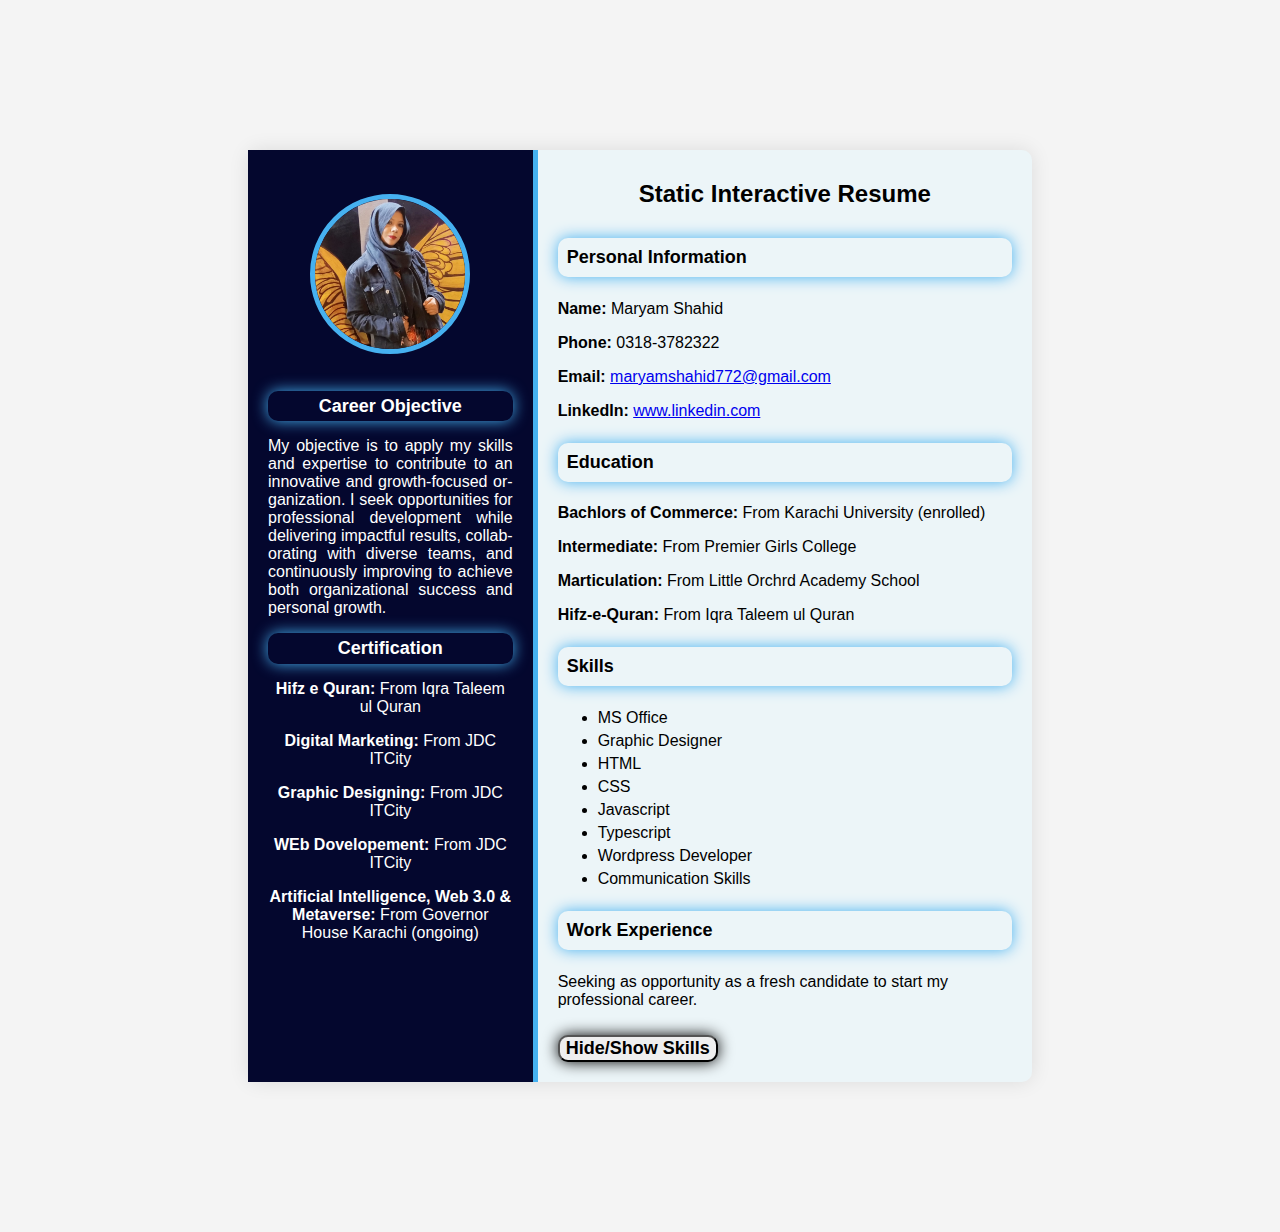
<file: Milestone1-2/index.html>
<!DOCTYPE html>
<html lang="en">
<head>
    <meta charset="UTF-8">
    <meta name="viewport" content="width=device-width, initial-scale=1.0">
    <title>Static Interactive Resume</title>
    <link rel="stylesheet" href="style.css">
</head>
<body>
    <div class="resume-container">
        <!-- left section -->
         <div class="left-section">
            <img src="profile.jpg" alt="Profile Picture" class="profile-picture">
            <section id="objective">
                <h3 style="color: white;">Career Objective </h3>
                <p style="text-align: justify; hyphens: auto;">My objective is to apply my skills and expertise to contribute to an innovative and growth-focused organization. I seek opportunities for professional development while delivering impactful results, collaborating with diverse teams, and continuously improving to achieve both organizational success and personal growth.</p>
            </section>

            <section id="certification">
                <h3 style="color: white;"> Certification </h3>
                <p><b>Hifz e Quran:</b> From Iqra Taleem ul Quran</p>
                <p><b>Digital Marketing:</b> From JDC ITCity</p>
                <p><b>Graphic Designing:</b> From JDC ITCity</p>
                <p><b>WEb Dovelopement:</b> From JDC ITCity</p>
                <p><b>Artificial Intelligence, Web 3.0 & Metaverse:</b> From Governor House Karachi (ongoing)</p>
            </section>

         </div>

         <!-- Right section -->
          <div class="right-section">
            <h1> Static Interactive Resume </h1>
            <!-- Personal Information section-->
            <section id="personal-info">
                <h3> Personal Information </h3>
                <p><b>Name:</b> Maryam Shahid</p>
                <p><b>Phone:</b> 0318-3782322</p>
                <p><b>Email:</b> <a href="emailto:maryamshahid772@gmail.com">maryamshahid772@gmail.com</a></p>
                <p><b>LinkedIn:</b> <a href="https://www.linkedin.com/in/maryam-shahid-b2765529a" target="_blank">www.linkedin.com</a></p>
            </section>

            <!-- Education section -->

            <section id="education">
                <h3> Education </h3>
                <p><b>Bachlors of Commerce:</b> From Karachi University (enrolled)</p>
                <p><b>Intermediate:</b> From Premier Girls College</p>
                <p><b>Marticulation:</b> From Little Orchrd Academy School</p>
                <p><b>Hifz-e-Quran:</b> From Iqra Taleem ul Quran</p>
            </section>

            <!-- skills section -->

            <section id="skills">
                <h3> Skills </h3>
                <ul>
                    <li> MS Office</li>
                    <li> Graphic Designer </li>
                    <li> HTML </li>
                    <li> CSS </li>
                    <li> Javascript </li>
                    <li> Typescript </li>
                    <li> Wordpress Developer </li>
                    <li> Communication Skills </li>
                </ul>
            </section>

            <!-- Work experience section -->

            <section id="work-experience">
                <h3> Work Experience </h3>
                <p> Seeking as opportunity as a fresh candidate to start my professional career. </p>
            </section>

            <!-- Button to toggle Skills Section -->

            <button id="toggle-skills"><b>Hide/Show Skills</b></button>

          </div>
    </div>
    <script src="script.js"></script>
</body>
</html>
</file>
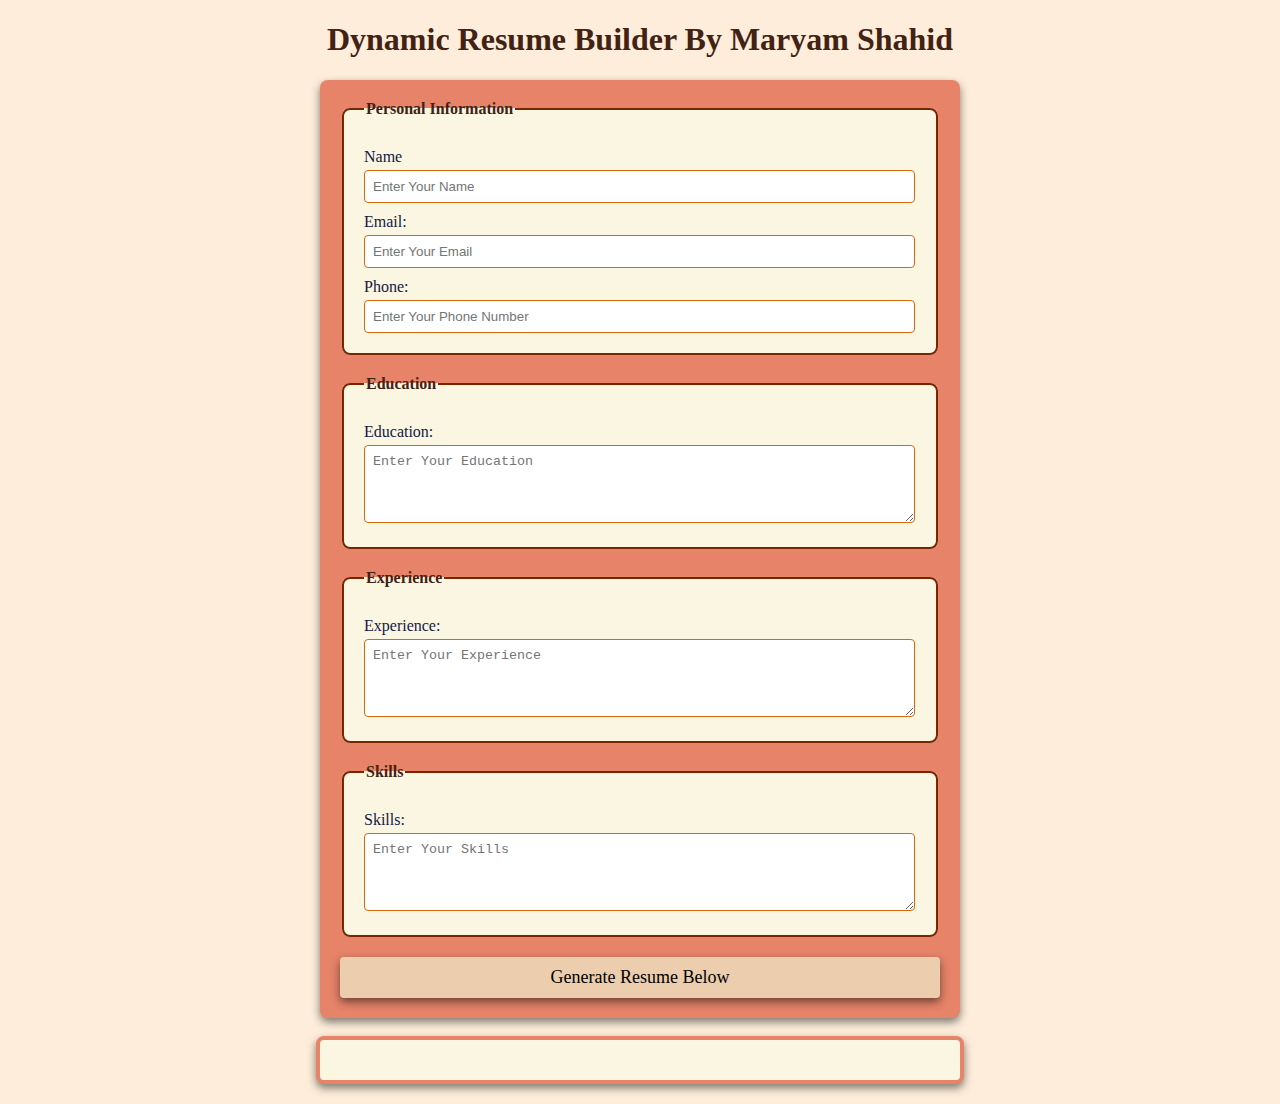
<file: Milestone3/index.html>
<!DOCTYPE html>
<html lang="en">
<head>
    <meta charset="UTF-8">
    <meta name="viewport" content="width=device-width, initial-scale=1.0">
    <title>Dynamic Resume Builder</title>
    <link rel="stylesheet" href="style.css">
</head>
<body> 
    <h1> Dynamic Resume Builder By Maryam Shahid </h1>
    <form id="resume">
        <fieldset>
            <legend> Personal Information </legend>
            <label for="name">Name</label>
            <input type="text" id="name" name="name" placeholder="Enter Your Name"> <br> 

            <label for="email">Email:</label>
            <input type="email" id="email" name="email" placeholder="Enter Your Email" required> <br> 

            <label for="phone">Phone:</label>
            <input type="tel" id="phone" name="phone" placeholder="Enter Your Phone Number" required>
        </fieldset>

        <fieldset>
            <legend>Education</legend>
            <label for="education">Education:</label>
            <textarea name="education" id="education" rows="4" placeholder="Enter Your Education" required></textarea> <br>
        </fieldset>

        <fieldset>
            <legend>Experience</legend>
            <label for="experience">Experience:</label>
            <textarea name="experience" id="experience" rows="4" placeholder="Enter Your Experience" required></textarea> <br>
        </fieldset>

        <fieldset>
            <legend>Skills</legend>
            <label for="skills">Skills:</label>
            <textarea name="skills" id="skills" rows="4" placeholder="Enter Your Skills" required></textarea> <br>
        </fieldset> 

        <button type="submit"> Generate Resume Below </button>
    </form>
    <br>

    <!-- Dynamic Resume -->
     <div id="resume-display">
        <!-- Resume will be generated -->
     </div>
     <script src="script.js"></script>
</body>
</html>
</file>
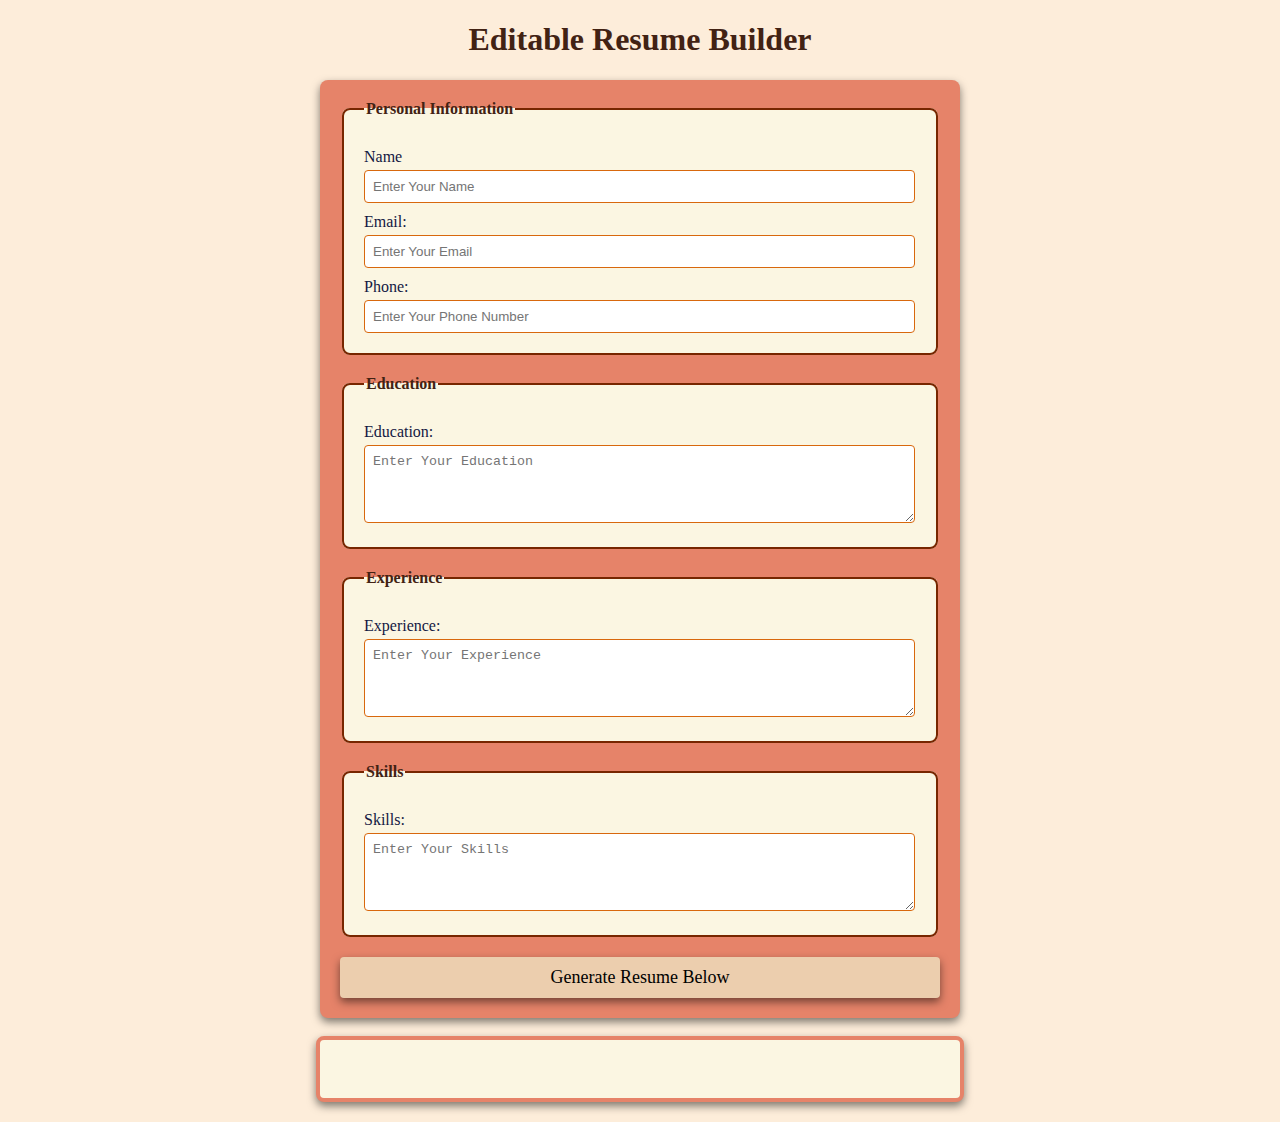
<file: Milestone4/index.html>
<!DOCTYPE html>
<html lang="en">
<head>
    <meta charset="UTF-8">
    <meta name="viewport" content="width=device-width, initial-scale=1.0">
    <title>Editable Resume Builder</title>
    <link rel="stylesheet" href="style.css">
</head>
<body> 
    <h1> Editable Resume Builder</h1>
    <form id="resume">
        <fieldset>
            <legend> Personal Information </legend>
            <label for="name">Name</label>
            <input type="text" id="name" name="name" placeholder="Enter Your Name"> <br> 

            <label for="email">Email:</label>
            <input type="email" id="email" name="email" placeholder="Enter Your Email" required> <br> 

            <label for="phone">Phone:</label>
            <input type="tel" id="phone" name="phone" placeholder="Enter Your Phone Number" required>
        </fieldset>

        <fieldset>
            <legend>Education</legend>
            <label for="education">Education:</label>
            <textarea name="education" id="education" rows="4" placeholder="Enter Your Education" required></textarea> <br>
        </fieldset>

        <fieldset>
            <legend>Experience</legend>
            <label for="experience">Experience:</label>
            <textarea name="experience" id="experience" rows="4" placeholder="Enter Your Experience" required></textarea> <br>
        </fieldset>

        <fieldset>
            <legend>Skills</legend>
            <label for="skills">Skills:</label>
            <textarea name="skills" id="skills" rows="4" placeholder="Enter Your Skills" required></textarea> <br>
        </fieldset> 

        <button type="submit"> Generate Resume Below </button>
    </form>
    <br>

    <!-- Dynamic & Editable Resume -->
     <div id="resume-display" contenteditable="true">
        <!-- Resume will be generated -->
     </div>
     <script src="script.js"></script>
</body>
</html>
</file>
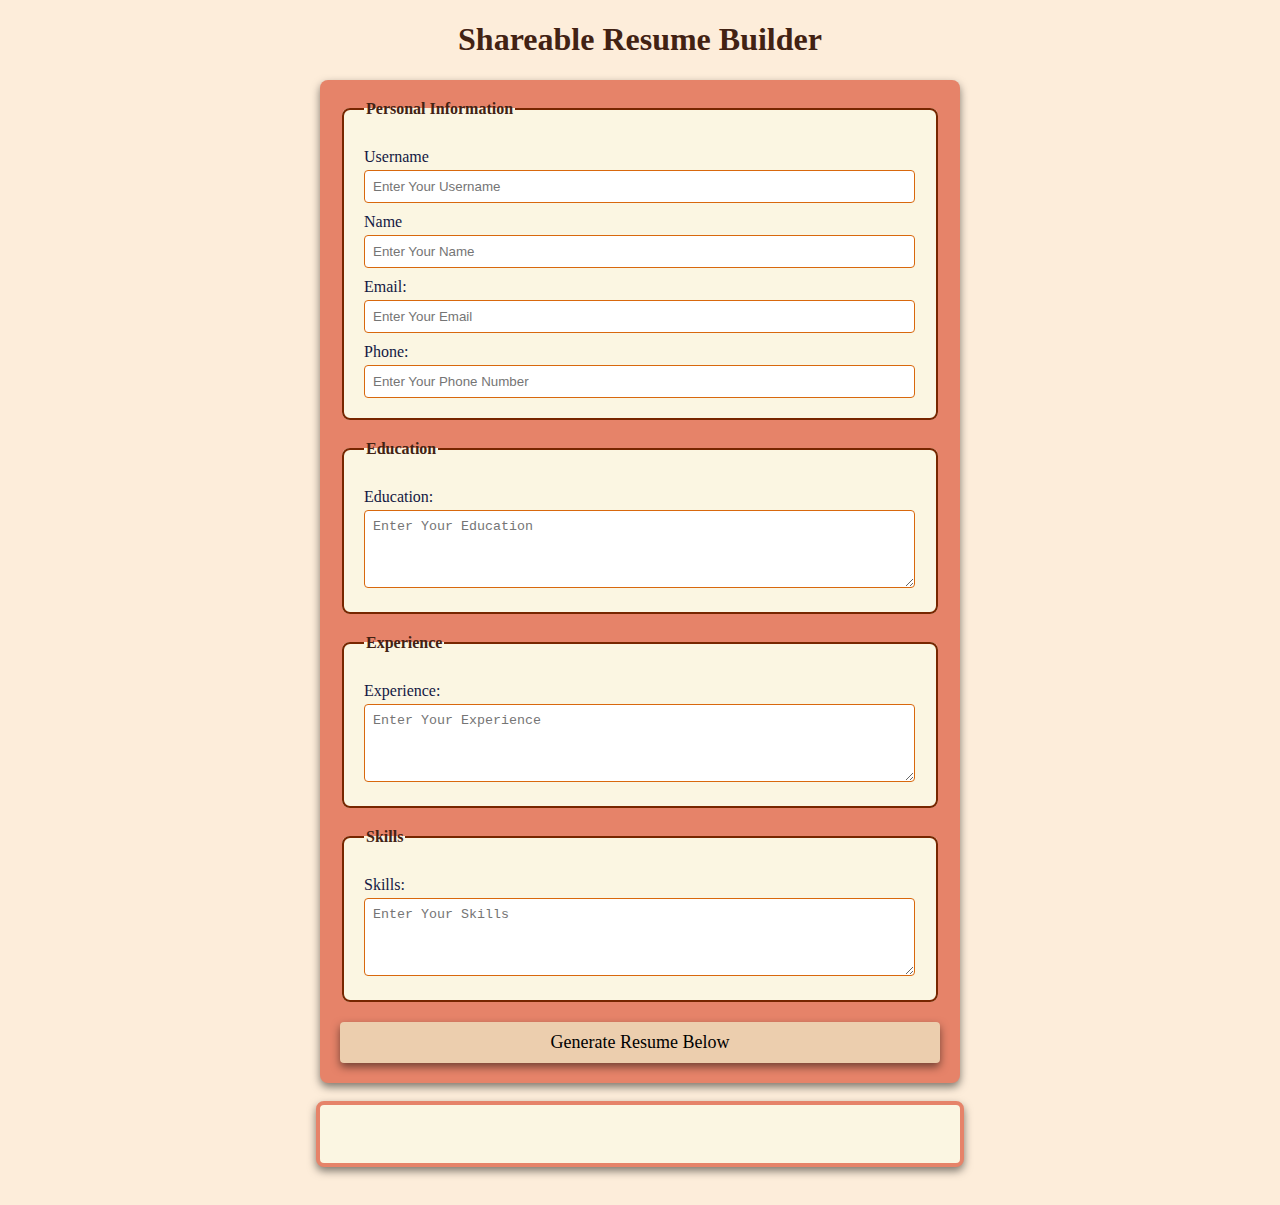
<file: Milestone5/index.html>
<!DOCTYPE html>
<html lang="en">
<head>
    <meta charset="UTF-8">
    <meta name="viewport" content="width=device-width, initial-scale=1.0">
    <title>Shareable Resume Builder</title>
    <link rel="stylesheet" href="style.css">
</head>
<body> 
    <h1> Shareable Resume Builder </h1>
    <form id="resume">
        <fieldset>
            <legend> Personal Information </legend>
            <label for="username">Username</label>
            <input type="text" id="username" name="username" placeholder="Enter Your Username"> <br>

            
            <label for="name">Name</label>
            <input type="text" id="name" name="name" placeholder="Enter Your Name"> <br> 
 

            <label for="email">Email:</label>
            <input type="email" id="email" name="email" placeholder="Enter Your Email" required> <br> 

            <label for="phone">Phone:</label>
            <input type="tel" id="phone" name="phone" placeholder="Enter Your Phone Number" required>
        </fieldset>

        <fieldset>
            <legend>Education</legend>
            <label for="education">Education:</label>
            <textarea name="education" id="education" rows="4" placeholder="Enter Your Education" required></textarea> <br>
        </fieldset>

        <fieldset>
            <legend>Experience</legend>
            <label for="experience">Experience:</label>
            <textarea name="experience" id="experience" rows="4" placeholder="Enter Your Experience" required></textarea> <br>
        </fieldset>

        <fieldset>
            <legend>Skills</legend>
            <label for="skills">Skills:</label>
            <textarea name="skills" id="skills" rows="4" placeholder="Enter Your Skills" required></textarea> <br>
        </fieldset> 

        <button type="submit"> Generate Resume Below </button>
    </form>
    <br>

    <!-- Dynamic & Editable Resume -->
     <div id="resume-display" contenteditable="true">
        <!-- Resume will be generated -->
     </div>

     <br>

     <!-- Section for the shareable link and download option -->
      <div id="shareable-link-container" style="display: none;">
        <h2> Shareable Link</h2>
        <p>Here is your link to view or edit your resume:</p>
        <a href="#" id="shareable-link" target="_blank"></a>
        <br>
        <button id="download-pdf"><b>Download as PDF</b></button>
      </div>
     <script src="script.js"></script>
</body>
</html>
</file>
<file: Milestone1-2/style.css>
/* General Styling */
body {
    font-family: 'Arial', sans-serif;
    background-color: #f4f4f4;
    margin: 0;
    padding: 150px;
}

.resume-container {
    display: flex;
    background-color: #ecf5f8;
    width: 80%;
    margin: 0 auto;
    border-radius: 10px;
    box-shadow: 0 0 20px rgba(0, 0, 0, 0.1);
}

/* Left Section Styling */
.left-section {
    background-color: #04072e;
    color: white;
    padding: 20px;
    width: 35%;
    text-align: center;
    border-right: 5px solid #46b1f0;
}

.profile-picture {
    width: 150px;
    height: 150px;
    margin-top: 10%;
    border-radius: 50%;
    border: 5px solid #46b1f0;
    margin-bottom: 20px;
}

h1 {
    font-size: 24px;
    margin: 10px 0;
    margin-bottom: 30px;
    text-align: center;
}

h3 {
    font-size: 18px;
    padding: 2%;
    margin: 20px 0 10px;
    color: black;
    border-radius: 10px;
    box-shadow: 0 0 15px #46b1f0;
    margin-top: 5%;
    margin-bottom: 5%;
}

ul {
    list-style-type: fill round;
    padding: 10;
    margin: 10px 0;
}

ul li {
    margin: 5px 0;
}

/* Right Section Styling */
.right-section {
    padding: 20px;
    width: 65%;
}

button {
    font-family: Arial, sans-serif;
    border-radius: 10px;
    box-shadow: 0 0 15px black;
    cursor: pointer;
    margin-top: 10px;
    font-size: 18px;
}

button:hover {
    background-color: #46b1f0;
}
</file>
<file: Milestone3/style.css>
body {
    font-family: 'Times New Roman', Times, serif;
    margin: 20px;
    padding: 0px;
    background-color: #fdedda;
    
}
h1 {
    text-align: center;
    color: #422213;
}
form {
    margin: auto;
    background-color: #E68369;
    border-radius: 8px;
    box-shadow: 0 4px 8px rgba(0, 0, 0, 0.5);
    padding: 20px;
    max-width: 600px;
}
fieldset {
    border: 2px solid #772600 ;
    border-radius: 8px;
    padding: 20px;
    margin-bottom: 20px;
    background-color: #FBF6E2;
}
legend {
    font-weight: bold;
    text-align: left;
    color: #422213;
}
label {
    display: block;
    margin-top: 10px;
    color: #131842;
}
input, textarea {
    width: calc(100% - 1px);
    padding: 8px;
    margin-top: 4px;
    border: 1px solid rgb(216, 104, 13);
    border-radius: 4px;
    box-sizing: border-box;
}
button {
    display: block;
    width: 100%;
    padding: 10px;
    background-color: #ECCEAE;
    color: black;
    border:none;
    border-radius: 4px;
    box-shadow: 0 4px 8px rgba(0, 0, 0, 0.5);
    cursor: pointer;
    margin-top: 10px;
    font-size: 18px;
    font-family: 'Times New Roman', Times, serif;
}
button:hover {
    background-color: #a13401;
    color: rgb(255, 242, 242);
}

#resume-display {
    max-width: 600px;
    margin: auto;
    padding: 20px;
    border: 4px solid  #E68369;
    border-radius: 8px;
    background-color: #FBF6E2;
    box-shadow: 0 4px 8px rgba(0, 0, 0, 0.5);
}

#resume-display h2 {
    color: black;
}
</file>
<file: Milestone4/style.css>
body {
    font-family: 'Times New Roman', Times, serif;
    margin: 20px;
    padding: 0px;
    background-color: #fdedda;
    
}
h1 {
    text-align: center;
    color: #422213;
}
form {
    margin: auto;
    background-color: #E68369;
    border-radius: 8px;
    box-shadow: 0 4px 8px rgba(0, 0, 0, 0.5);
    padding: 20px;
    max-width: 600px;
}
fieldset {
    border: 2px solid #772600 ;
    border-radius: 8px;
    padding: 20px;
    margin-bottom: 20px;
    background-color: #FBF6E2;
}
legend {
    font-weight: bold;
    text-align: left;
    color: #422213;
}
label {
    display: block;
    margin-top: 10px;
    color: #131842;
}
input, textarea {
    width: calc(100% - 1px);
    padding: 8px;
    margin-top: 4px;
    border: 1px solid rgb(216, 104, 13);
    border-radius: 4px;
    box-sizing: border-box;
}
button {
    display: block;
    width: 100%;
    padding: 10px;
    background-color: #ECCEAE;
    color: black;
    border:none;
    border-radius: 4px;
    box-shadow: 0 4px 8px rgba(0, 0, 0, 0.5);
    cursor: pointer;
    margin-top: 10px;
    font-size: 18px;
    font-family: 'Times New Roman', Times, serif;
}
button:hover {
    background-color: #a13401;
    color: rgb(255, 242, 242);
}

#resume-display {
    max-width: 600px;
    margin: auto;
    padding: 20px;
    border: 4px solid  #E68369;
    border-radius: 8px;
    background-color: #FBF6E2;
    box-shadow: 0 4px 8px rgba(0, 0, 0, 0.5);
    /* Making the resume editable */
    outline: none;
}

#resume-display h2 {
    color: black;
}
</file>
<file: Milestone5/style.css>
body {
    font-family: 'Times New Roman', Times, serif;
    margin: 20px;
    padding: 0px;
    background-color: #fdedda;
    
}
h1 {
    text-align: center;
    color: #422213;
}
form {
    margin: auto;
    background-color: #E68369;
    border-radius: 8px;
    box-shadow: 0 4px 8px rgba(0, 0, 0, 0.5);
    padding: 20px;
    max-width: 600px;
}
fieldset {
    border: 2px solid #772600 ;
    border-radius: 8px;
    padding: 20px;
    margin-bottom: 20px;
    background-color: #FBF6E2;
}
legend {
    font-weight: bold;
    text-align: left;
    color: #422213;
}
label {
    display: block;
    margin-top: 10px;
    color: #131842;
}
input, textarea {
    width: calc(100% - 1px);
    padding: 8px;
    margin-top: 4px;
    border: 1px solid rgb(216, 104, 13);
    border-radius: 4px;
    box-sizing: border-box;
}
button {
    display: block;
    width: 100%;
    padding: 10px;
    background-color: #ECCEAE;
    color: black;
    border:none;
    border-radius: 4px;
    box-shadow: 0 4px 8px rgba(0, 0, 0, 0.5);
    cursor: pointer;
    margin-top: 10px;
    font-size: 18px;
    font-family: 'Times New Roman', Times, serif;
}
button:hover {
    background-color: #a13401;
    color: rgb(255, 242, 242);
}

#resume-display {
    max-width: 600px;
    margin: auto;
    padding: 20px;
    border: 4px solid  #E68369;
    border-radius: 8px;
    background-color: #FBF6E2;
    box-shadow: 0 4px 8px rgba(0, 0, 0, 0.5);
    /* Making the resume editable */
    outline: none;
}

#resume-display h2 {
    color: black;
}
</file>
